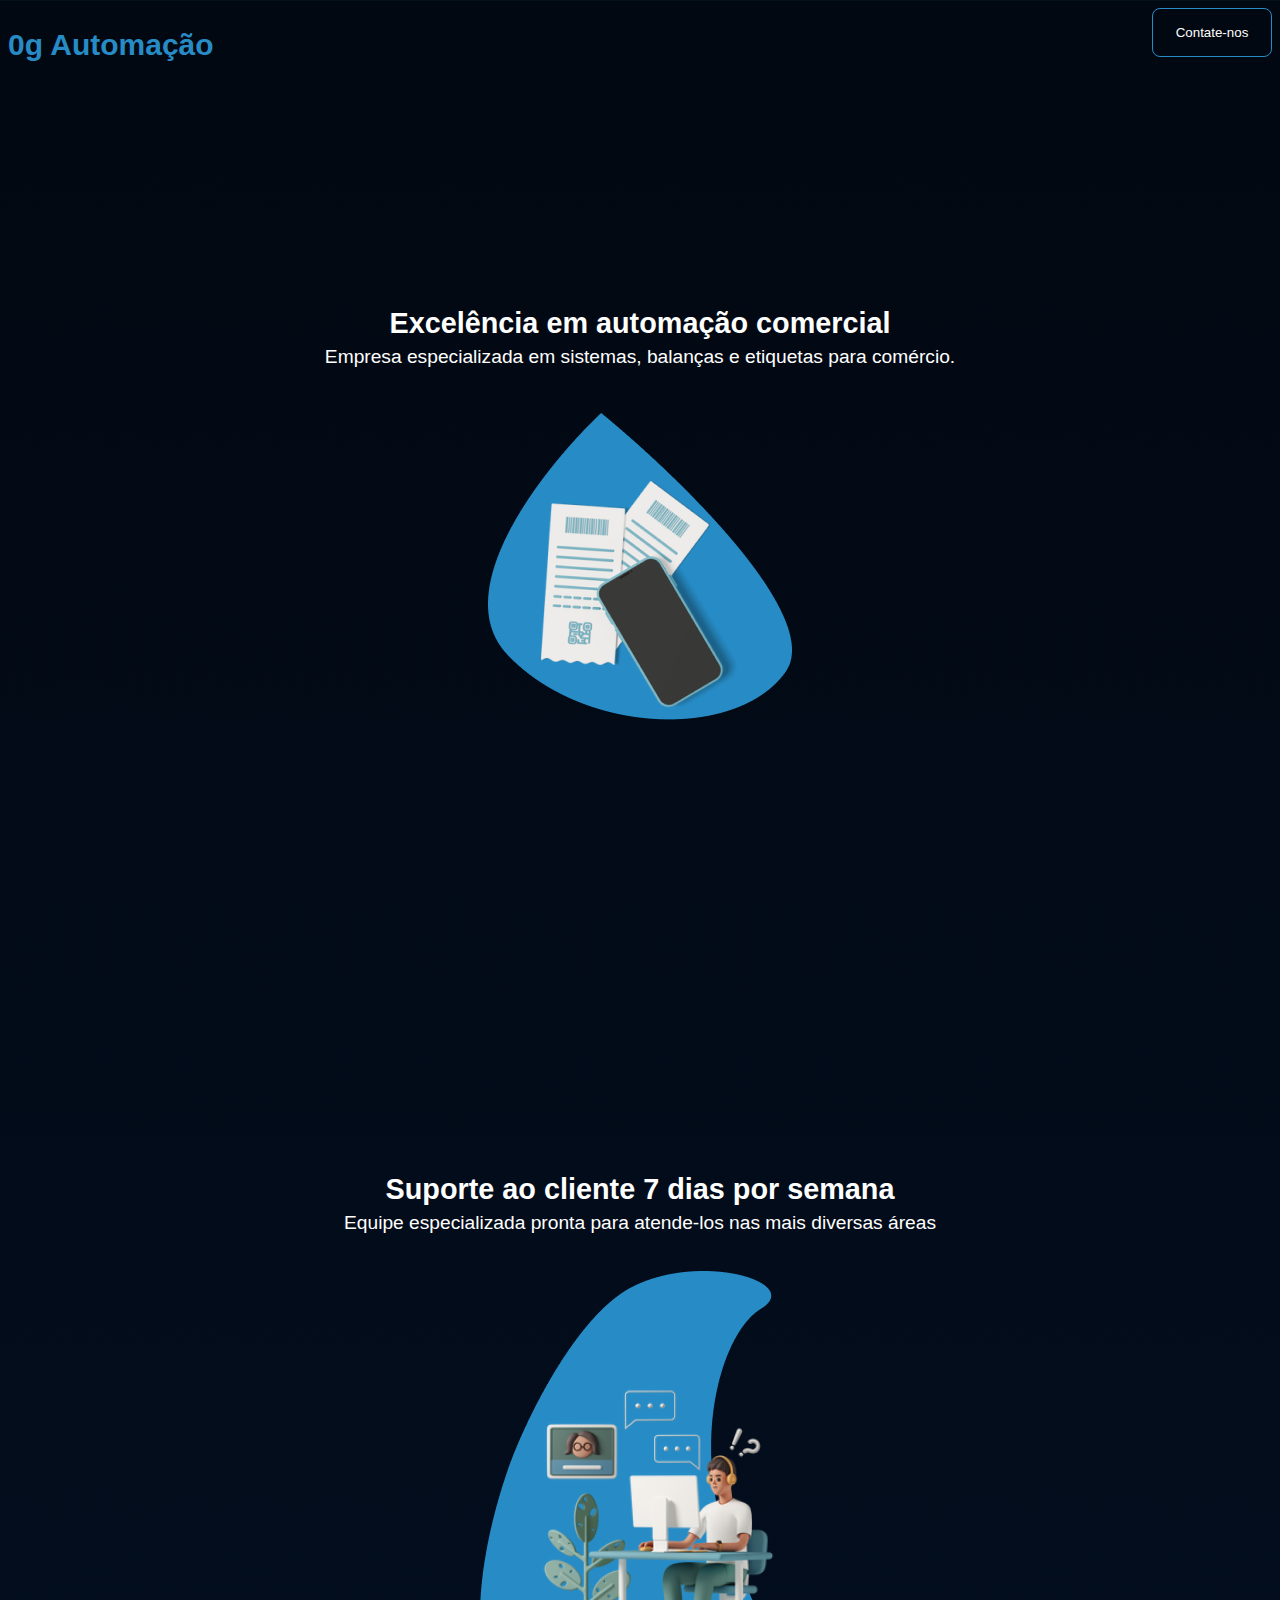
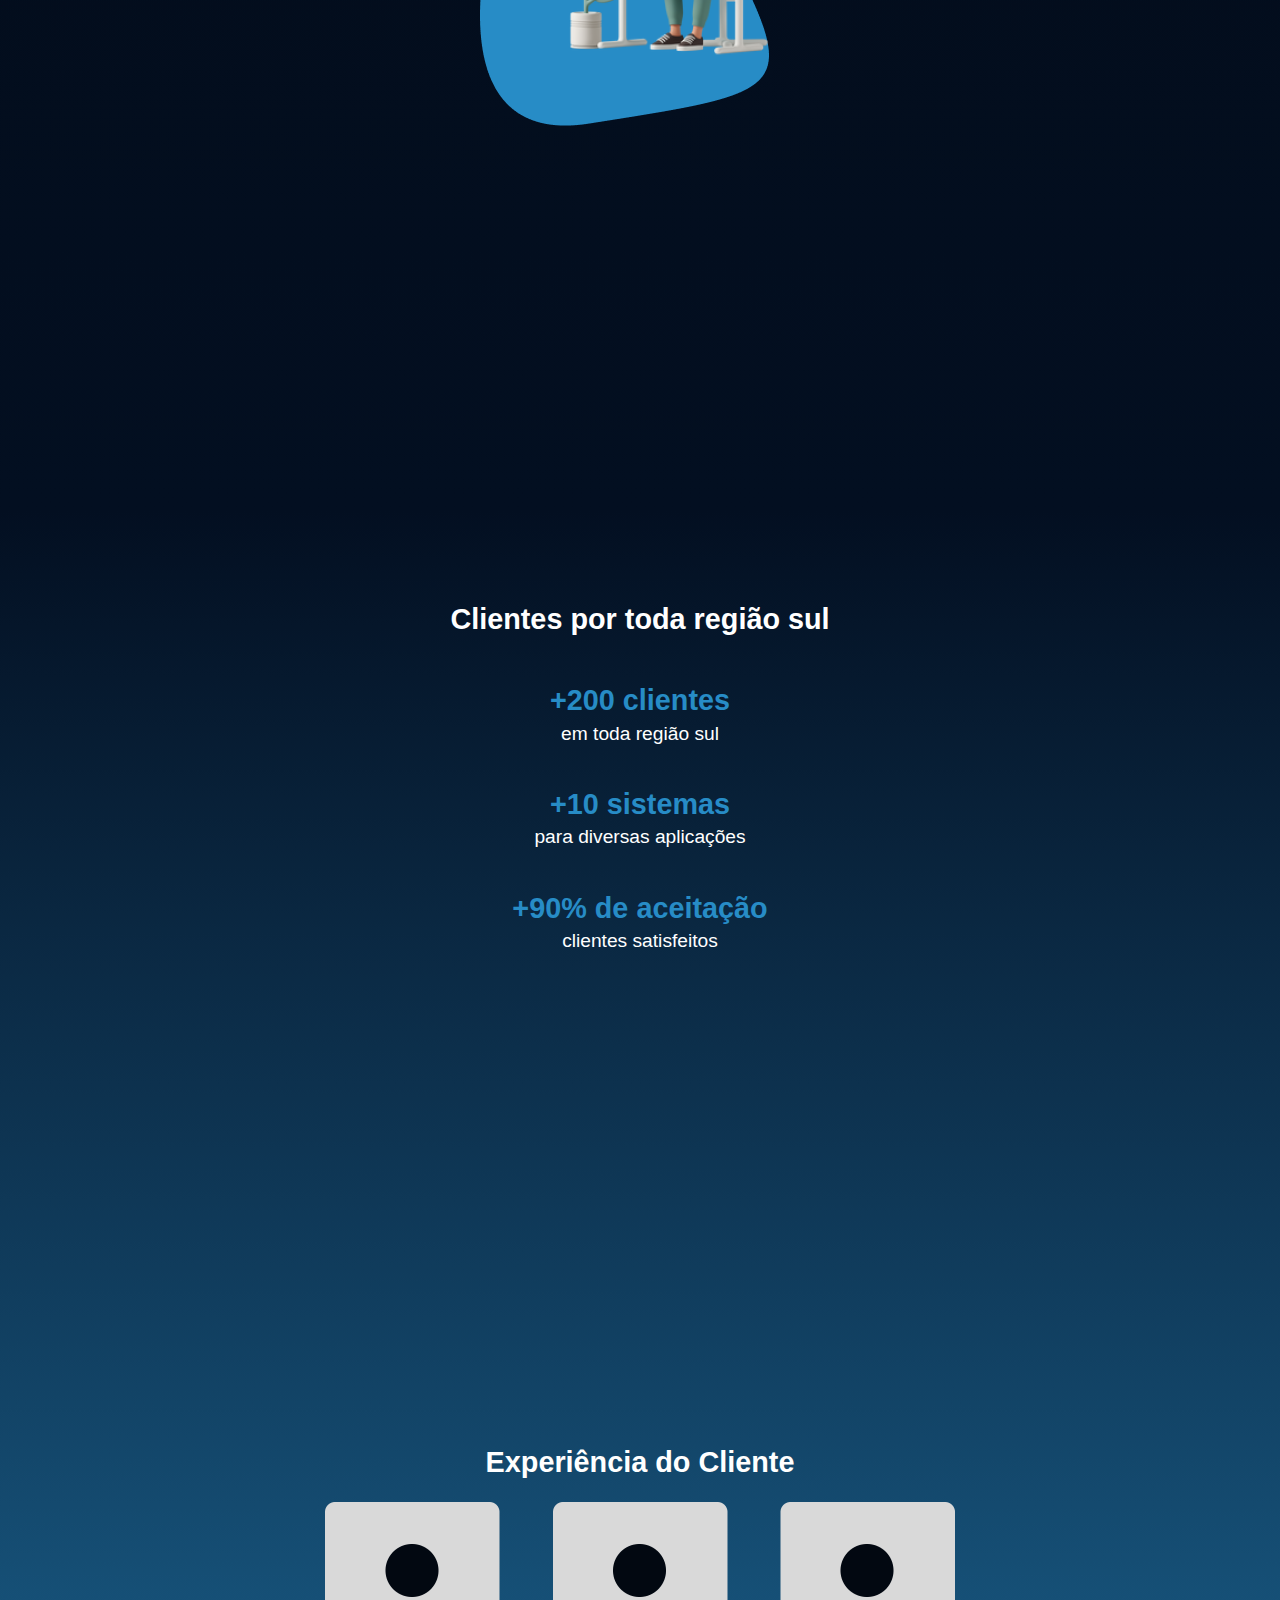
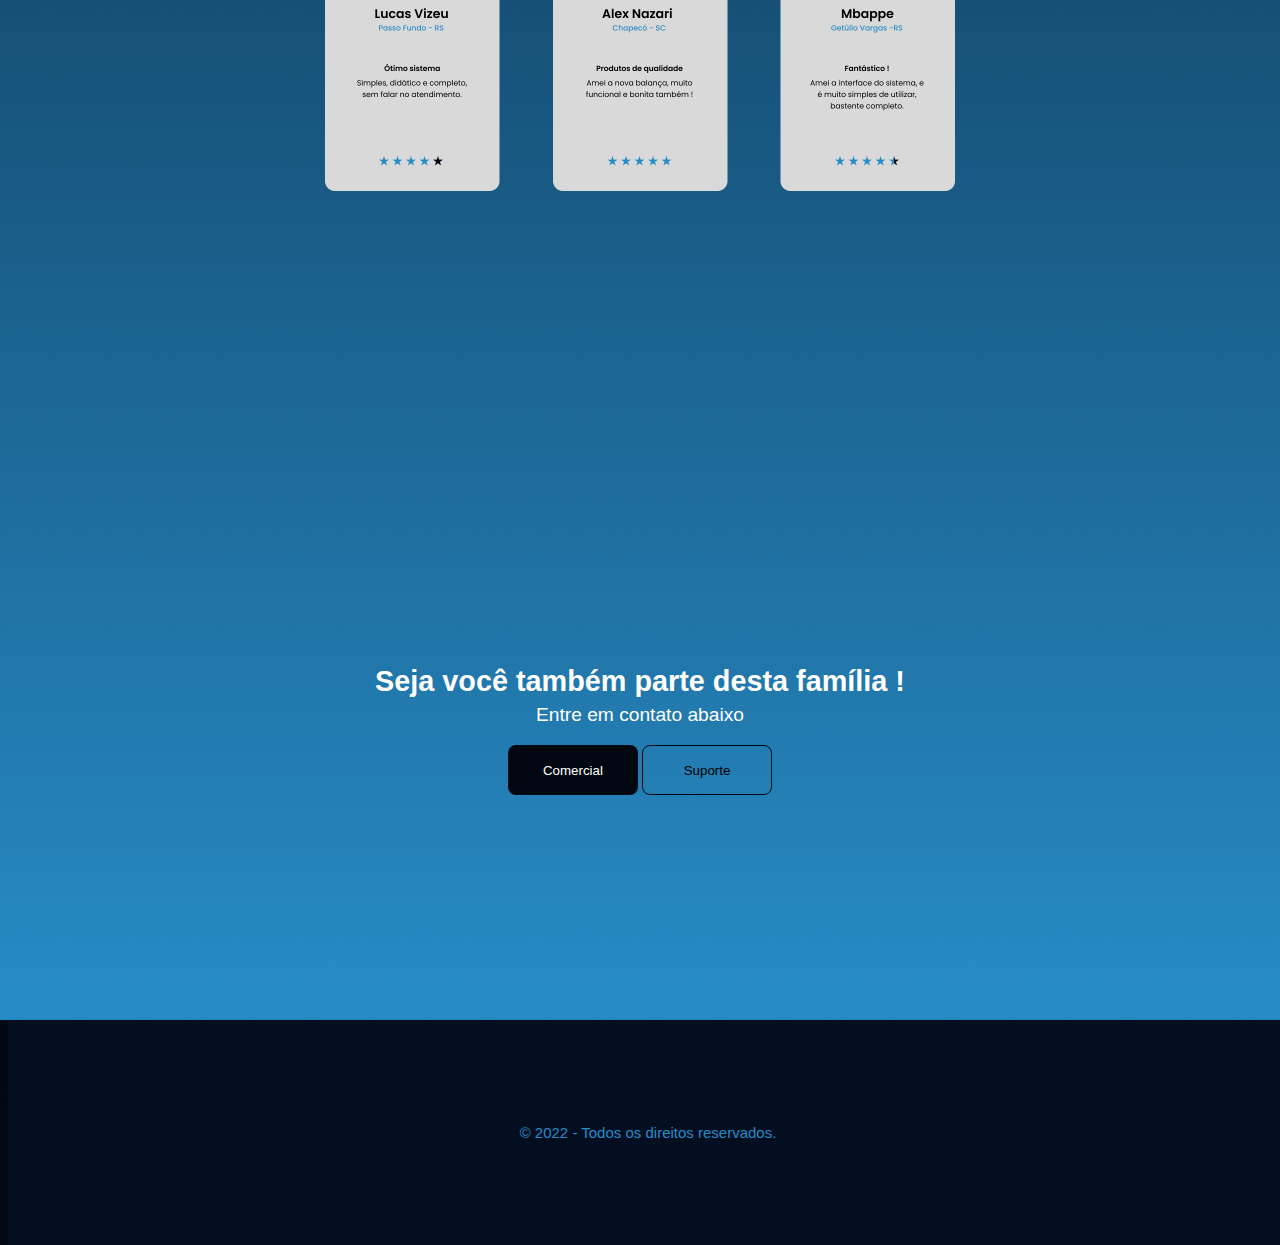
<file: 0g web/index.html>
<!DOCTYPE html>
<html lang="pt-br">
<head>
    <meta charset="UTF-8">
    <meta http-equiv="X-UA-Compatible" content="IE=edge">
    <meta name="viewport" content="width=device-width, initial-scale=1.0">
    <link rel="stylesheet" href="css/mediaquery.css" type="text/css">
    <title>0g Automação - Excelência em automação comercial</title>
</head>
<body>
    <section class="sec1">
        <header>
            <h1 class="logo">0g Automação</h1>
            <button class="headbtn" onclick="contWpp()">Contate-nos</button>
        </header>

        <article class="art1">
            
            <h2>Excelência em automação comercial</h2>
            <p>Empresa especializada em sistemas, balanças e etiquetas para comércio.</p>
      <img src="img/img1.png"  class="img1">
        </article>
    </section>

    <section class="sec2">
        <article class="art1">
            <h2>Suporte ao cliente 7 dias por semana</h2>
            <p>Equipe especializada pronta para atende-los nas mais diversas áreas</p>
        <img src="img/img2.png" class="img2">            
        </article>
    </section>

    <section class="sec3">

        <article class="art3">
        <h2>Clientes por toda região sul</h2>
            <div class="cli">
                <h2 class="skill">+200 clientes</h2>
            <p>em toda região sul</p>
            </div>   
            
            <div class="sis">
                <h2 class="skill">+10 sistemas</h2>
                <p>para diversas aplicações</p>
                </div>   

                <div class="acp">
                    <h2 class="skill">+90% de aceitação</h2>
                    <p>clientes satisfeitos</p>
                    </div>   

                </article>
    </section>

    <section class="sec4">
        <article class="art4">
            <h2>Experiência do Cliente</h2>

            <img src="img/img3.png" class="img3">
        </article>
    </section>

    <section class="sec5">
        <article class="art5">
            <h2>Seja você também parte desta família !</h2>
            <p>Entre em contato abaixo</p>
        <main>
            <button class="com" onclick="contCom()">Comercial</button>
            <button class="sup" onclick="contSup()">Suporte</button>
        </main>            
        </article>

        <footer>

            <div class="copy">
                <a href="#">© 2022 - Todos os direitos reservados.</a>
            </div>

        </footer>
    </section>

    <script>
            function contWpp () {
     window.location.href="https://wa.me/+5554999426004"
    }

    function contCom () {
     window.location.href="https://wa.me/+5554981355253"
    }

    function contSup () {
     window.location.href="https://wa.me/+5554996270428"
    }
    </script>
</body>
</html>
</file>
<file: 0g web/css/mediaquery.css>
:root{
    --primary--: #020811;
    --secondary--: #278CC6;
    --terciary--: #030F21;
}

@media screen and (max-width:768px) {
    body{
        background-image: linear-gradient(#020811,#030F21,#278CC6);
        color: white;
        font-size: 15px;
        font-family: sans-serif;
    }

   .sec1{
        width: 100%;
        height: 100%;
    }

    .sec2{
        margin-top: 100vw;
        width: 100%;
        height: 100%;
    }

    .sec3{
        margin-top: 100vw;
        width: 100%;
        height: 100%;
    }

    .sec4{
        margin-top: 100vw;
        width: 100%;
        height: 100%;
    }

    .sec5{
        margin-top: 100vw;
        width: 100%;
        height: 100%;
    }

    header{
         display: flex;
         flex-direction: row;
         justify-content: space-between;
    }

    .headbtn{
        background: transparent;
        border: 1px solid var(--secondary--);
        border-radius: 8px;
        width: 89px;
        height: 50px;
        color: white;
        cursor: pointer;
    }

    .headbtn:hover{
        background-color: var(--secondary--);
        color: var(--primary--);

        transition: all 0.4s;
    }

    .logo{
        color: var(--secondary--);
    }

    .art1{
        margin-top: 10vh;
        width: 100%;
        display: flex;
        flex-direction: column;
        justify-content: center;
        align-items: center;
        text-align: center;
    }

    .img1{
        margin-top: 5vh;
    }

    .art2{

        width: 100%;
        height: 100%;
    }

    .img2{
        margin-top: 5vh;
    }

    .img3{
        width: 350px;
        height: 200px;
    }
    .art3{

        width: 100%;
        text-align: center;
        display: flex;
        align-items: center;
        flex-direction: column;
        justify-content: center;
    }

    .skill{
        color: var(--secondary--);
    }

    p{
        margin-top: -2vh;
    }

    .art4{
        display: flex;
        flex-direction: column;
        width: 100%;
        align-items: center;
    }

    .art5{
        display: flex;
        flex-direction: column;
        width: 100%;
        align-items: center;
        text-align: center;
        margin-bottom: 25vh;
    }

    .com{
        background: var(--primary--);
        border: 1px solid var(--prymary--);
        border-radius: 8px;
        width: 80px;
        height: 35px;
        color: white;
        cursor: pointer;
    }

    .com:hover{
        background-color: transparent;
        border: 1px solid var(--primary--);
        color: var(--primary--);

        transition: all 0.4s;
    }

    .sup{
        background-color: var(--prymary--);
        border: 1px solid var(--primary--);
        border-radius: 8px;
        cursor: pointer;
        width: 80px;
        height: 35px;

    }

    .sup:hover{
        background: var(--primary--);
        color: white;

        transition: all 0.4s;
    }


    footer{
        height: 25vh;
        position: absolute;
        width: 100%;
        margin-bottom: 0;
        background-color: var(--terciary--);
        display: flex;
        text-align: center;
        align-items: center;
    }


    a{
        text-decoration: none;
        color: var(--secondary--);
        cursor: pointer;
    }



    .copy{
        width: 100%;
    }

}

@media screen and (min-width: 767px) and (max-width:1023px){
    
    body{
        background-image: linear-gradient(#020811,#030F21,#278CC6);
        color: white;
        font-size: 15px;
        font-family: sans-serif;
    }

   .sec1{
        width: 100%;
        height: 100%;
    }

    .sec2{
        margin-top: 100vw;
        width: 100%;
        height: 100%;
    }

    .sec3{
        margin-top: 100vw;
        width: 100%;
        height: 100%;
    }

    .sec4{
        margin-top: 100vw;
        width: 100%;
        height: 100%;
    }

    .sec5{
        margin-top: 100vw;
        width: 100%;
        height: 100%;
    }

    header{
         display: flex;
         flex-direction: row;
         justify-content: space-between;
    }

    .headbtn{
        background: transparent;
        border: 1px solid var(--secondary--);
        border-radius: 8px;
        width: 120px;
        height: 49px;
        color: white;
        cursor: pointer;
    }

    .headbtn:hover{
        background-color: var(--secondary--);
        color: var(--primary--);

        transition: all 0.4s;
    }

    .logo{
        color: var(--secondary--);
    }

    .art1{
       margin-top: 25vh;
       width: 100%;
       display: block;
       text-align: center;
    }

    .img1{
        margin-top: 2vw; 
      }

    .art2{
        margin-top: 25vh;
        width: 100%;
        display: block;
        text-align: center;
    }

    .img2{
        margin-top: 2vh;
    }

    .art3{
        display: flex;
        width: 100%;
        align-items: center;
        text-align: center;
        justify-content: space-between;
        flex-direction: column;
    }

    h2{
        font-size: 1.8rem;
    }

    .skill{
        color: var(--secondary--);
    }

    p{
        margin-top: -2vh;
        font-size: 1.2rem;
    }

    .art4{
        display: flex;
        flex-direction: column;
        text-align: center;
        align-items: center;
    }

    .img3{
        width: 630px;
        height: 289px;
    }

    .art5{

        margin-bottom: 25vh;
        align-items: center;
        text-align: center;
        display: flex;
        flex-direction: column;
        width: 100%;
    }

    .com{
        background: var(--primary--);
        border: 1px solid var(--prymary--);
        border-radius: 8px;
        width: 130px;
        height: 50px;
        color: white;
        cursor: pointer;
    }

    .com:hover{
        background-color: transparent;
        border: 1px solid var(--primary--);
        color: var(--primary--);

        transition: all 0.4s;
    }

    .sup{
        background-color: var(--prymary--);
        border: 1px solid var(--primary--);
        border-radius: 8px;
        width: 130px;
        height: 50px;
        cursor: pointer;

    }

    .sup:hover{
        background: var(--primary--);
        color: white;

        transition: all 0.4s;
    }


    footer{
        height: 25vh;
        position: absolute;
        width: 100%;
        margin-bottom: 0;
        background-color: var(--terciary--);
        display: flex;
        text-align: center;
        align-items: center;
    }


    a{
        text-decoration: none;
        color: var(--secondary--);
        cursor: pointer;
    }



    .copy{
        width: 100%;
    }

}

@media screen and (min-width:1024px) {
    
    body{
        background-image: linear-gradient(#020811,#030F21,#278CC6);
        color: white;
        font-size: 15px;
        font-family: sans-serif;
    }

   .sec1{
        width: 100%;
        height: 100%;
    }

    .sec2{
        margin-top: 50vh;
        width: 100%;
        height: 100%;
    }

    .sec3{
        margin-top: 50vh;
        width: 100%;
        height: 100%;
    }

    .sec4{
        margin-top: 50vh;
        width: 100%;
        height: 100%;
    }

    .sec5{
       margin-top: 50vh;
        width: 100%;
        height: 100%;
    }

    header{
         display: flex;
         flex-direction: row;
         justify-content: space-between;
    }

    .headbtn{
        background: transparent;
        border: 1px solid var(--secondary--);
        border-radius: 8px;
        width: 120px;
        height: 49px;
        color: white;
        cursor: pointer;
    }

    .headbtn:hover{
        background-color: var(--secondary--);
        color: var(--primary--);

        transition: all 0.4s;
    }

    .logo{
        color: var(--secondary--);
    }

    .art1{
       margin-top: 25vh;
       width: 100%;
       display: block;
       text-align: center;
    }

    .img1{
        margin-top: 2vw; 
      }

    .art2{
        margin-top: 25vh;
        width: 100%;
        display: block;
        text-align: center;
    }

    .img2{
        margin-top: 2vh;
    }

    .art3{
        display: flex;
        width: 100%;
        align-items: center;
        text-align: center;
        justify-content: space-between;
        flex-direction: column;
    }

    h2{
        font-size: 1.8rem;
    }

    .skill{
        color: var(--secondary--);
    }

    p{
        margin-top: -2vh;
        font-size: 1.2rem;
    }

    .art4{
        display: flex;
        flex-direction: column;
        text-align: center;
        align-items: center;
    }

  .img3{
    width: 630px;
    height: 289px;
  }

    .art5{

        margin-bottom: 25vh;
        align-items: center;
        text-align: center;
        display: flex;
        flex-direction: column;
        width: 100%;
    }

    .com{
        background: var(--primary--);
        border: 1px solid var(--prymary--);
        border-radius: 8px;
        width: 130px;
        height: 50px;
        color: white;
        cursor: pointer;
    }

    .com:hover{
        background-color: transparent;
        border: 1px solid var(--primary--);
        color: var(--primary--);

        transition: all 0.4s;
    }

    .sup{
        background-color: var(--prymary--);
        border: 1px solid var(--primary--);
        border-radius: 8px;
        width: 130px;
        height: 50px;
        cursor: pointer;

    }

    .sup:hover{
        background: var(--primary--);
        color: white;

        transition: all 0.4s;
    }

    footer{
        height: 25vh;
        position: absolute;
        width: 100%;
        margin-bottom: 0;
        background-color: var(--terciary--);
        display: flex;
        text-align: center;
        align-items: center;
    }


    a{
        text-decoration: none;
        color: var(--secondary--);
        cursor: pointer;
    }



    .copy{
        width: 100%;
    }


}
</file>
